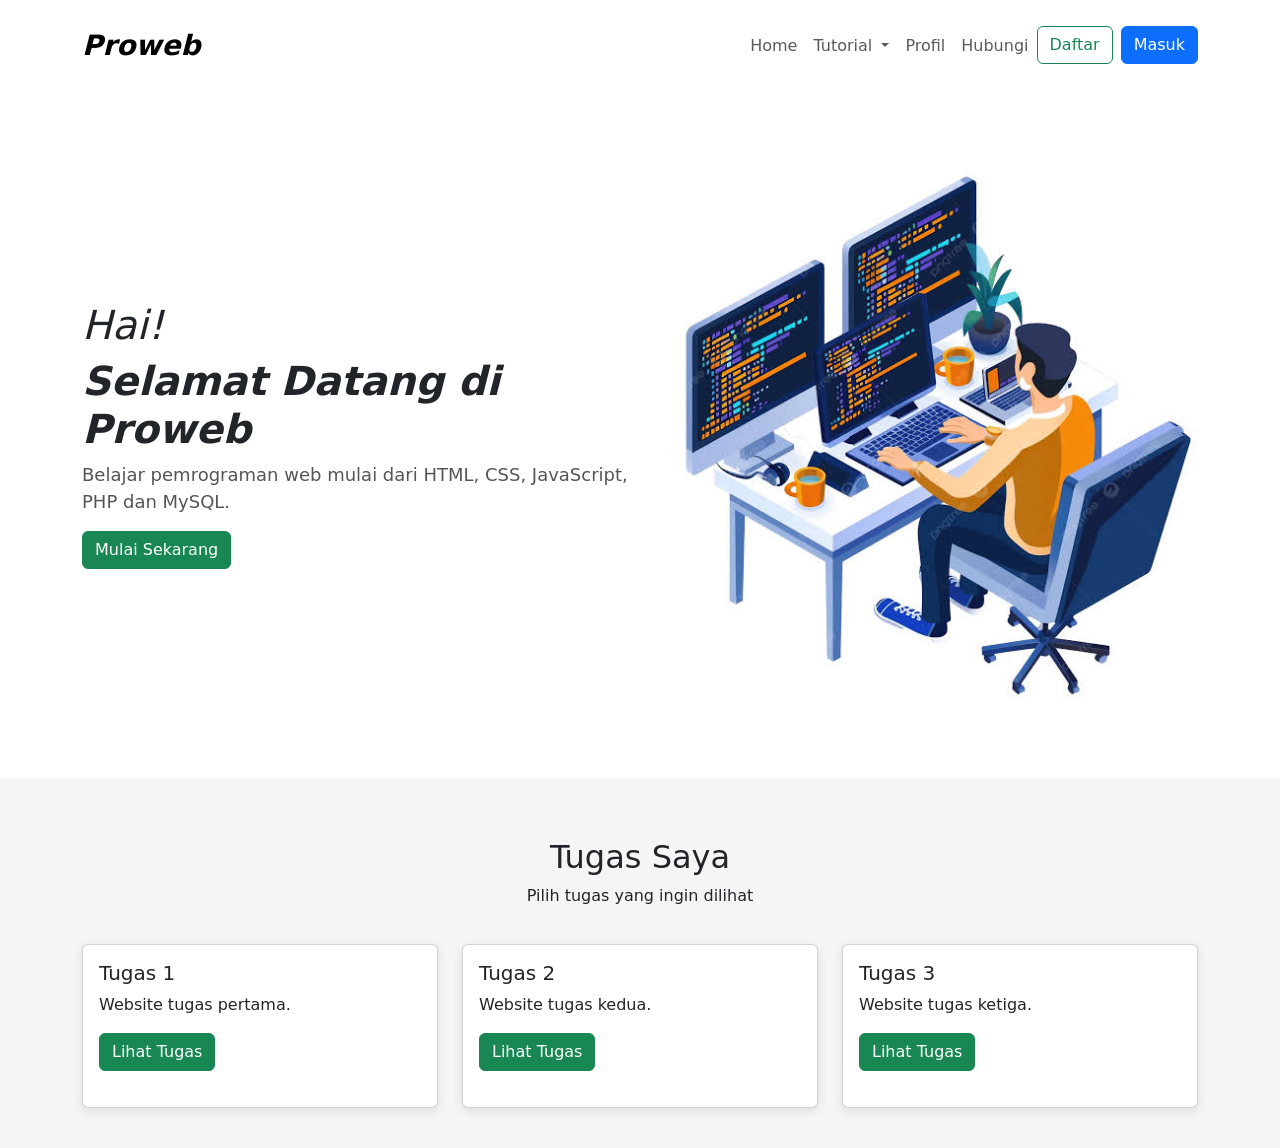
<file: index.html>
<!DOCTYPE html>
<html lang="id">

<head>
    <meta charset="UTF-8">

    <!-- Supaya website responsive di HP -->
    <meta name="viewport" content="width=device-width, initial-scale=1.0">

    <title>Proweb</title>

    <!-- Bootstrap -->
    <link
        href="https://cdn.jsdelivr.net/npm/bootstrap@5.3.3/dist/css/bootstrap.min.css"
        rel="stylesheet">

    <!-- CSS sendiri -->
    <link rel="stylesheet" href="style.css">
</head>


<body>

    <!-- NAVBAR -->
    <nav class="navbar navbar-expand-lg bg-white">

        <div class="container">

            <!-- Logo -->
            <a class="navbar-brand logo" href="#">
                Proweb
            </a>

            <!-- Tombol menu HP -->
            <button
                class="navbar-toggler"
                data-bs-toggle="collapse"
                data-bs-target="#menu">

                <span class="navbar-toggler-icon"></span>

            </button>

            <!-- Menu -->
            <div class="collapse navbar-collapse" id="menu">

                <ul class="navbar-nav ms-auto">

                    <li class="nav-item">
                        <a class="nav-link" href="#">
                            Home
                        </a>
                    </li>

                    <li class="nav-item dropdown">

                        <a
                            class="nav-link dropdown-toggle"
                            href="#"
                            data-bs-toggle="dropdown">

                            Tutorial

                        </a>

                        <ul class="dropdown-menu">

                            <li>
                                <a class="dropdown-item" href="#">
                                    HTML
                                </a>
                            </li>

                            <li>
                                <a class="dropdown-item" href="#">
                                    CSS
                                </a>
                            </li>

                            <li>
                                <a class="dropdown-item" href="#">
                                    JavaScript
                                </a>
                            </li>

                            <li>
                                <a class="dropdown-item" href="#">
                                    PHP
                                </a>
                            </li>

                            <li>
                                <a class="dropdown-item" href="#">
                                    MySQL
                                </a>
                            </li>

                        </ul>

                    </li>

                    <li class="nav-item">
                        <a class="nav-link" href="#">
                            Profil
                        </a>
                    </li>

                    <li class="nav-item">
                        <a class="nav-link" href="#">
                            Hubungi
                        </a>
                    </li>

                    <li class="nav-item">
                        <button class="btn btn-outline-success">
                            Daftar
                        </button>
                    </li>

                    <li class="nav-item ms-2">
                        <button class="btn btn-primary">
                            Masuk
                        </button>
                    </li>

                </ul>

            </div>

        </div>

    </nav>


    <!-- HERO -->
    <section class="hero">

        <div class="container">

            <div class="row align-items-center">

                <!-- Bagian kiri -->
                <div class="col-md-6">

                    <h3>Hai!</h3>

                    <h1>
                        Selamat Datang di Proweb
                    </h1>

                    <p>
                        Belajar pemrograman web mulai dari
                        HTML, CSS, JavaScript, PHP dan MySQL.
                    </p>

                    <button class="btn btn-success">
                        Mulai Sekarang
                    </button>

                </div>


                <!-- Bagian kanan -->
                <div class="col-md-6">

                    <img
                        src="images.jfif"
                        class="gambar"
                        alt="Belajar pemrograman">

                </div>

            </div>

        </div>

    </section>


    <!-- CARD TUGAS -->
    <section class="tugas">

        <div class="container">

            <h2 class="text-center">
                Tugas Saya
            </h2>

            <p class="text-center">
                Pilih tugas yang ingin dilihat
            </p>


            <div class="row">


                <!-- CARD TUGAS 1 -->
                <div class="col-md-4">

                    <div class="card">

                        <div class="card-body">

                            <h5>
                                Tugas 1
                            </h5>

                            <p>
                                Website tugas pertama.
                            </p>

                            <a
                                href="tugas1.html"
                                class="btn btn-success">

                                Lihat Tugas

                            </a>

                        </div>

                    </div>

                </div>


                <!-- CARD TUGAS 2 -->
                <div class="col-md-4">

                    <div class="card">

                        <div class="card-body">

                            <h5>
                                Tugas 2
                            </h5>

                            <p>
                                Website tugas kedua.
                            </p>

                            <a
                                href="tugas2.html"
                                class="btn btn-success">

                                Lihat Tugas

                            </a>

                        </div>

                    </div>

                </div>


                <!-- CARD TUGAS 3 -->
                <div class="col-md-4">

                    <div class="card">

                        <div class="card-body">

                            <h5>
                                Tugas 3
                            </h5>

                            <p>
                                Website tugas ketiga.
                            </p>

                            <a
                                href="tugas3.html"
                                class="btn btn-success">

                                Lihat Tugas

                            </a>

                        </div>

                    </div>

                </div>

            </div>

        </div>

    </section>


    <!-- JavaScript Bootstrap -->
    <script
        src="https://cdn.jsdelivr.net/npm/bootstrap@5.3.3/dist/js/bootstrap.bundle.min.js">
    </script>

</body>

</html>
</file>
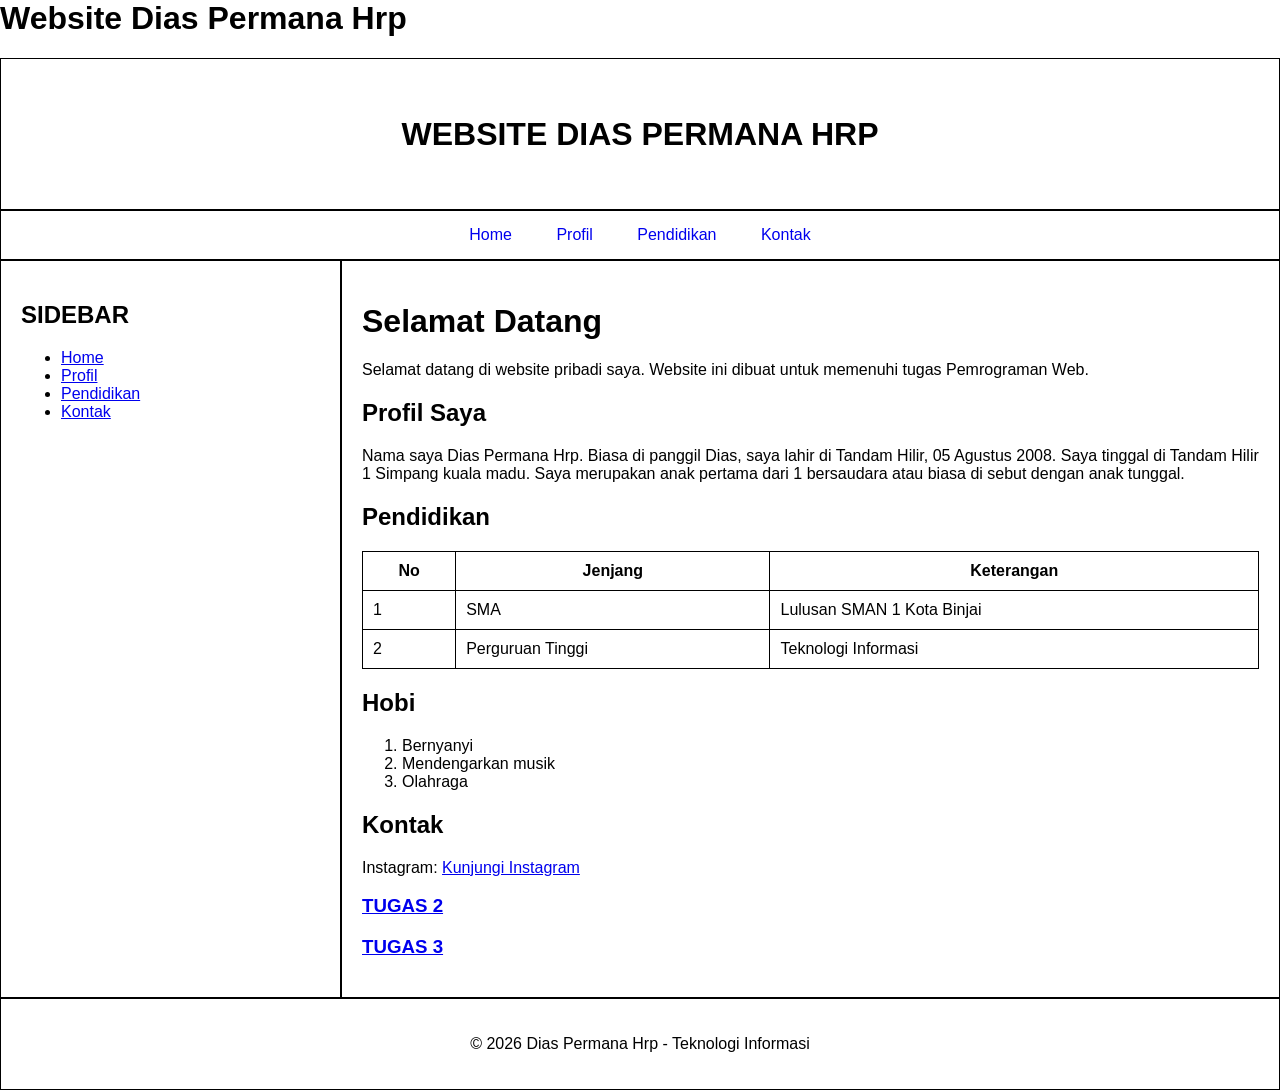
<file: tugas1.html>
<html>
<head>
    <title>Website Dias Permana Hrp</title>
</head>
<body>


    <h1>Website Dias Permana Hrp</h1>


</body>
</html>
<!DOCTYPE html>
<html>
<head>
    <title>Website Dias Permana Hrp</title>

    <style>
        body {
            margin: 0;
            font-family: Arial, sans-serif;
        }

        .header {
            height: 150px;
            border: 1px solid black;
            display: flex;
            justify-content: center;
            align-items: center;
        }

        .menu {
            border: 1px solid black;
            padding: 15px;
            text-align: center;
        }

        .menu a {
            margin: 0 20px;
            text-decoration: none;
        }

        .container {
            display: flex;
        }

        .sidebar {
            width: 25%;
            min-height: 350px;
            border: 1px solid black;
            padding: 20px;
        }

        .content {
            width: 75%;
            min-height: 350px;
            border: 1px solid black;
            padding: 20px;
        }

        .footer {
            border: 1px solid black;
            padding: 20px;
            text-align: center;
        }

        table {
            border-collapse: collapse;
            width: 100%;
        }

        th, td {
            border: 1px solid black;
            padding: 10px;
        }
    </style>
</head>

<body>

    <div class="header">
        <h1>WEBSITE DIAS PERMANA HRP</h1>
    </div>

    <div class="menu">
        <a href="#home">Home</a>
        <a href="#profil">Profil</a>
        <a href="#pendidikan">Pendidikan</a>
        <a href="#kontak">Kontak</a>
    </div>

    <div class="container">

        <div class="sidebar">
            <h2>SIDEBAR</h2>

            <ul>
                <li><a href="#home">Home</a></li>
                <li><a href="#profil">Profil</a></li>
                <li><a href="#pendidikan">Pendidikan</a></li>
                <li><a href="#kontak">Kontak</a></li>
            </ul>
        </div>

        <div class="content">

            <h1 id="home">Selamat Datang</h1>

            <p>
                Selamat datang di website pribadi saya.
                Website ini dibuat untuk memenuhi tugas
                Pemrograman Web.
            </p>

            <h2 id="profil">Profil Saya</h2>

            <p>
                Nama saya Dias Permana Hrp. Biasa di panggil Dias, saya lahir di Tandam Hilir, 05 Agustus 2008. Saya tinggal di Tandam Hilir 1 Simpang kuala madu. Saya merupakan anak pertama dari 1 bersaudara atau biasa di sebut dengan anak tunggal.
            </p>

            <h2 id="pendidikan">Pendidikan</h2>

            <table>
                <tr>
                    <th>No</th>
                    <th>Jenjang</th>
                    <th>Keterangan</th>
                </tr>

                <tr>
                    <td>1</td>
                    <td>SMA</td>
                    <td>Lulusan SMAN 1 Kota Binjai</td>
                </tr>

                <tr>
                    <td>2</td>
                    <td>Perguruan Tinggi</td>
                    <td>Teknologi Informasi</td>
                </tr>
            </table>

            <h2>Hobi</h2>

            <ol>
                <li>Bernyanyi</li>
                <li>Mendengarkan musik</li>
                <li>Olahraga</li>
            </ol>

            <h2 id="kontak">Kontak</h2>

            <p>
                Instagram:
                <a href=https://www.instagram.com/diaspermanahrp__?igsi=b2IzeHRpMHRzZW4x&utm_source=qr target="_blank">
                    Kunjungi Instagram
                </a>
            </p>
            <h3><a href="tugas2.html"> TUGAS 2</a></h3>
            <h3><a href="tugas3.html">TUGAS 3</a></h3>

        </div>

    </div>

    <div class="footer">
        <p>&copy; 2026 Dias Permana Hrp - Teknologi Informasi</p>
    </div>

</body>
</html>
</file>
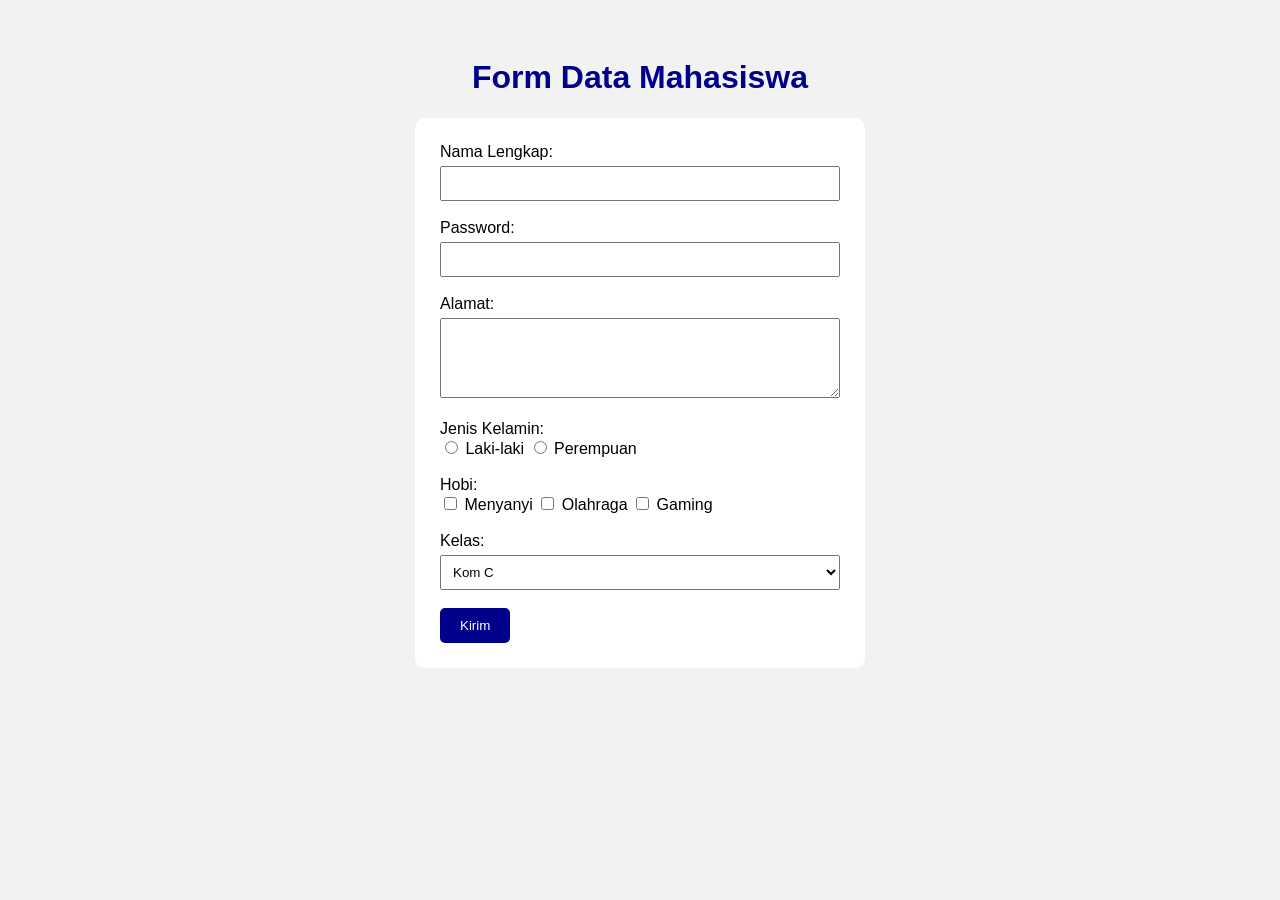
<file: tugas2.html>
<!DOCTYPE html>
<html>
<head>
    <title>Form Data Mahasiswa</title>

    <!-- Menghubungkan HTML dengan CSS -->
    <link rel="stylesheet" href="form.css">
</head>

<body>

    <h1>Form Data Mahasiswa</h1>

    <form>

        <!-- Input Text -->
        <label>Nama Lengkap:</label>
        <input type="text" name="nama">

        <br><br>

        <!-- Input Password -->
        <label>Password:</label>
        <input type="password" name="password">

        <br><br>

        <!-- Textarea -->
        <label>Alamat:</label>
        <textarea name="alamat"></textarea>

        <br><br>

        <!-- Radio Button -->
        <label>Jenis Kelamin:</label>
        <br>

        <input type="radio" name="jenis_kelamin" value="Laki-laki">
        Laki-laki

        <input type="radio" name="jenis_kelamin" value="Perempuan">
        Perempuan

        <br><br>

        <!-- Checkbox -->
        <label>Hobi:</label>
        <br>

        <input type="checkbox" name="hobi" value="Menyanyi">
        Menyanyi

        <input type="checkbox" name="hobi" value="Olahraga">
        Olahraga

        <input type="checkbox" name="hobi" value="Gaming">
        Gaming

        <br><br>

        <!-- Select Option -->
        <label>Kelas:</label>

        <select name="kelas">
            <option value="Kom C">Kom C</option>
            <option value="Kom A">Kom A</option>
            <option value="Kom B">Kom B</option>
            <option value="Kom D">Kom D</option>
        </select>

        <br><br>

        <!-- Tombol Submit -->
        <input type="submit" value="Kirim">

    </form>

</body>
</html>
</file>
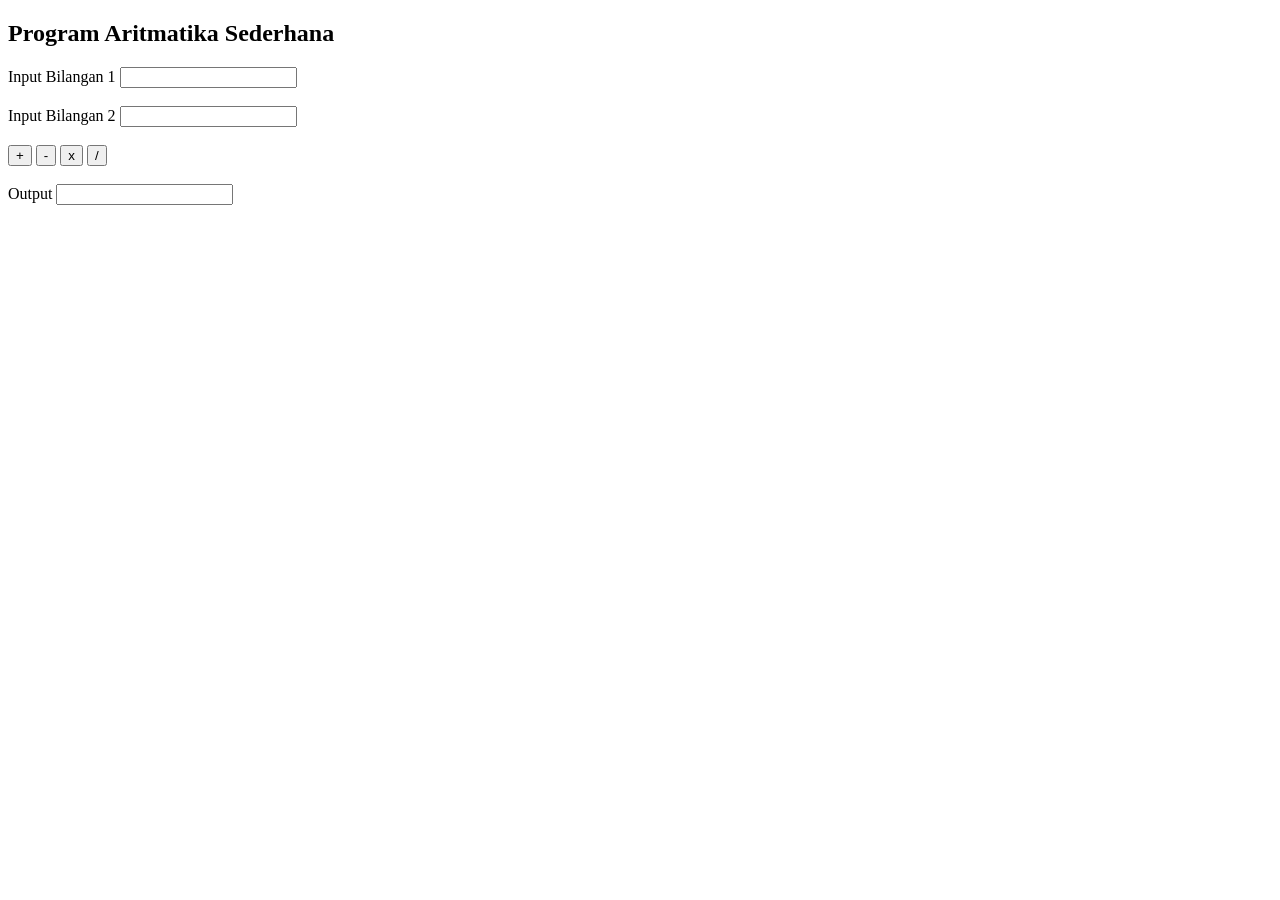
<file: tugas3.html>
<!DOCTYPE html>
<html>
<head>
    <title>Kalkulator Sederhana</title>
</head>

<body>

    <h2>Program Aritmatika Sederhana</h2>

    <label>Input Bilangan 1</label>
    <input type="number" id="bilangan1">

    <br><br>

    <label>Input Bilangan 2</label>
    <input type="number" id="bilangan2">

    <br><br>

    <!-- Tombol operasi -->
    <button onclick="tambah()">+</button>
    <button onclick="kurang()">-</button>
    <button onclick="kali()">x</button>
    <button onclick="bagi()">/</button>

    <br><br>

    <label>Output</label>
    <input type="text" id="hasil" readonly>


    <script>

        // Fungsi penjumlahan
        function tambah() {
            let bilangan1 = Number(document.getElementById("bilangan1").value);
            let bilangan2 = Number(document.getElementById("bilangan2").value);

            let hasil = bilangan1 + bilangan2;

            document.getElementById("hasil").value = hasil;
        }


        // Fungsi pengurangan
        function kurang() {
            let bilangan1 = Number(document.getElementById("bilangan1").value);
            let bilangan2 = Number(document.getElementById("bilangan2").value);

            let hasil = bilangan1 - bilangan2;

            document.getElementById("hasil").value = hasil;
        }


        // Fungsi perkalian
        function kali() {
            let bilangan1 = Number(document.getElementById("bilangan1").value);
            let bilangan2 = Number(document.getElementById("bilangan2").value);

            let hasil = bilangan1 * bilangan2;

            document.getElementById("hasil").value = hasil;
        }


        // Fungsi pembagian
        function bagi() {
            let bilangan1 = Number(document.getElementById("bilangan1").value);
            let bilangan2 = Number(document.getElementById("bilangan2").value);

            if (bilangan2 == 0) {
                document.getElementById("hasil").value = "Tidak bisa dibagi 0";
            } else {
                let hasil = bilangan1 / bilangan2;

                document.getElementById("hasil").value = hasil;
            }
        }

    </script>

</body>
</html>
</file>
<file: style.css>
/* Mengatur semua elemen */
* {
    box-sizing: border-box;
}


/* NAVBAR */

.navbar {
    padding: 20px 0;
}


/* Logo */

.logo {
    font-size: 28px;
    font-weight: bold;
    font-style: italic;
}


/* HERO */

.hero {
    padding: 70px 0;
}


/* Judul */

.hero h3 {
    font-size: 40px;
    font-style: italic;
}


.hero h1 {
    font-size: 40px;
    font-style: italic;
    font-weight: bold;
}


/* Paragraf */

.hero p {
    font-size: 18px;
    color: #555;
}


/* Gambar */

.gambar {
    width: 100%;
}


/* BAGIAN TUGAS */

.tugas {
    padding: 60px 0;
    background-color: #f5f5f5;
}


/* Card */

.card {
    margin-top: 20px;
    height: 100%;
    box-shadow: 0 3px 10px #ddd;
}


/* Saat dibuka di HP */

@media (max-width: 768px) {

    .hero {
        padding: 40px 20px;
    }

    .hero h1 {
        font-size: 30px;
    }

    .hero h3 {
        font-size: 30px;
    }

    .gambar {
        margin-top: 30px;
    }


    /* MENU NAVBAR DI HP */
    .navbar-nav {
        width: 100%;
    }

    .navbar-nav .nav-item {
        width: 100%;
    }


    /* TOMBOL DAFTAR DAN MASUK */
.navbar-nav .btn {
    width: 100%;
    display: block;
}

/* Jarak antara Daftar dan Masuk */
.navbar-nav .btn-outline-success {
    margin-bottom: 8px;
}

/* Hilangkan margin Bootstrap ms-2 */
.navbar-nav .nav-item.ms-2 {
    margin-left: 0 !important;
}
}
</file>
<file: form.css>
/* Mengatur seluruh halaman */
body {
    font-family: Arial, sans-serif;
    background-color: #f2f2f2;
    padding: 30px;
}

/* Judul */
h1 {
    text-align: center;
    color: darkblue;
}

/* Bentuk form */
form {
    background-color: white;
    width: 400px;
    margin: auto;
    padding: 25px;
    border-radius: 10px;
}

/* Input dan textarea */
input[type="text"],
input[type="password"],
textarea,
select {
    width: 100%;
    padding: 8px;
    margin-top: 5px;
    box-sizing: border-box;
}

/* Textarea */
textarea {
    height: 80px;
}

/* Tombol kirim */
input[type="submit"] {
    background-color: darkblue;
    color: white;
    padding: 10px 20px;
    border: none;
    border-radius: 5px;
}

/* Saat mouse diarahkan ke tombol */
input[type="submit"]:hover {
    background-color: blue;
}
</file>
